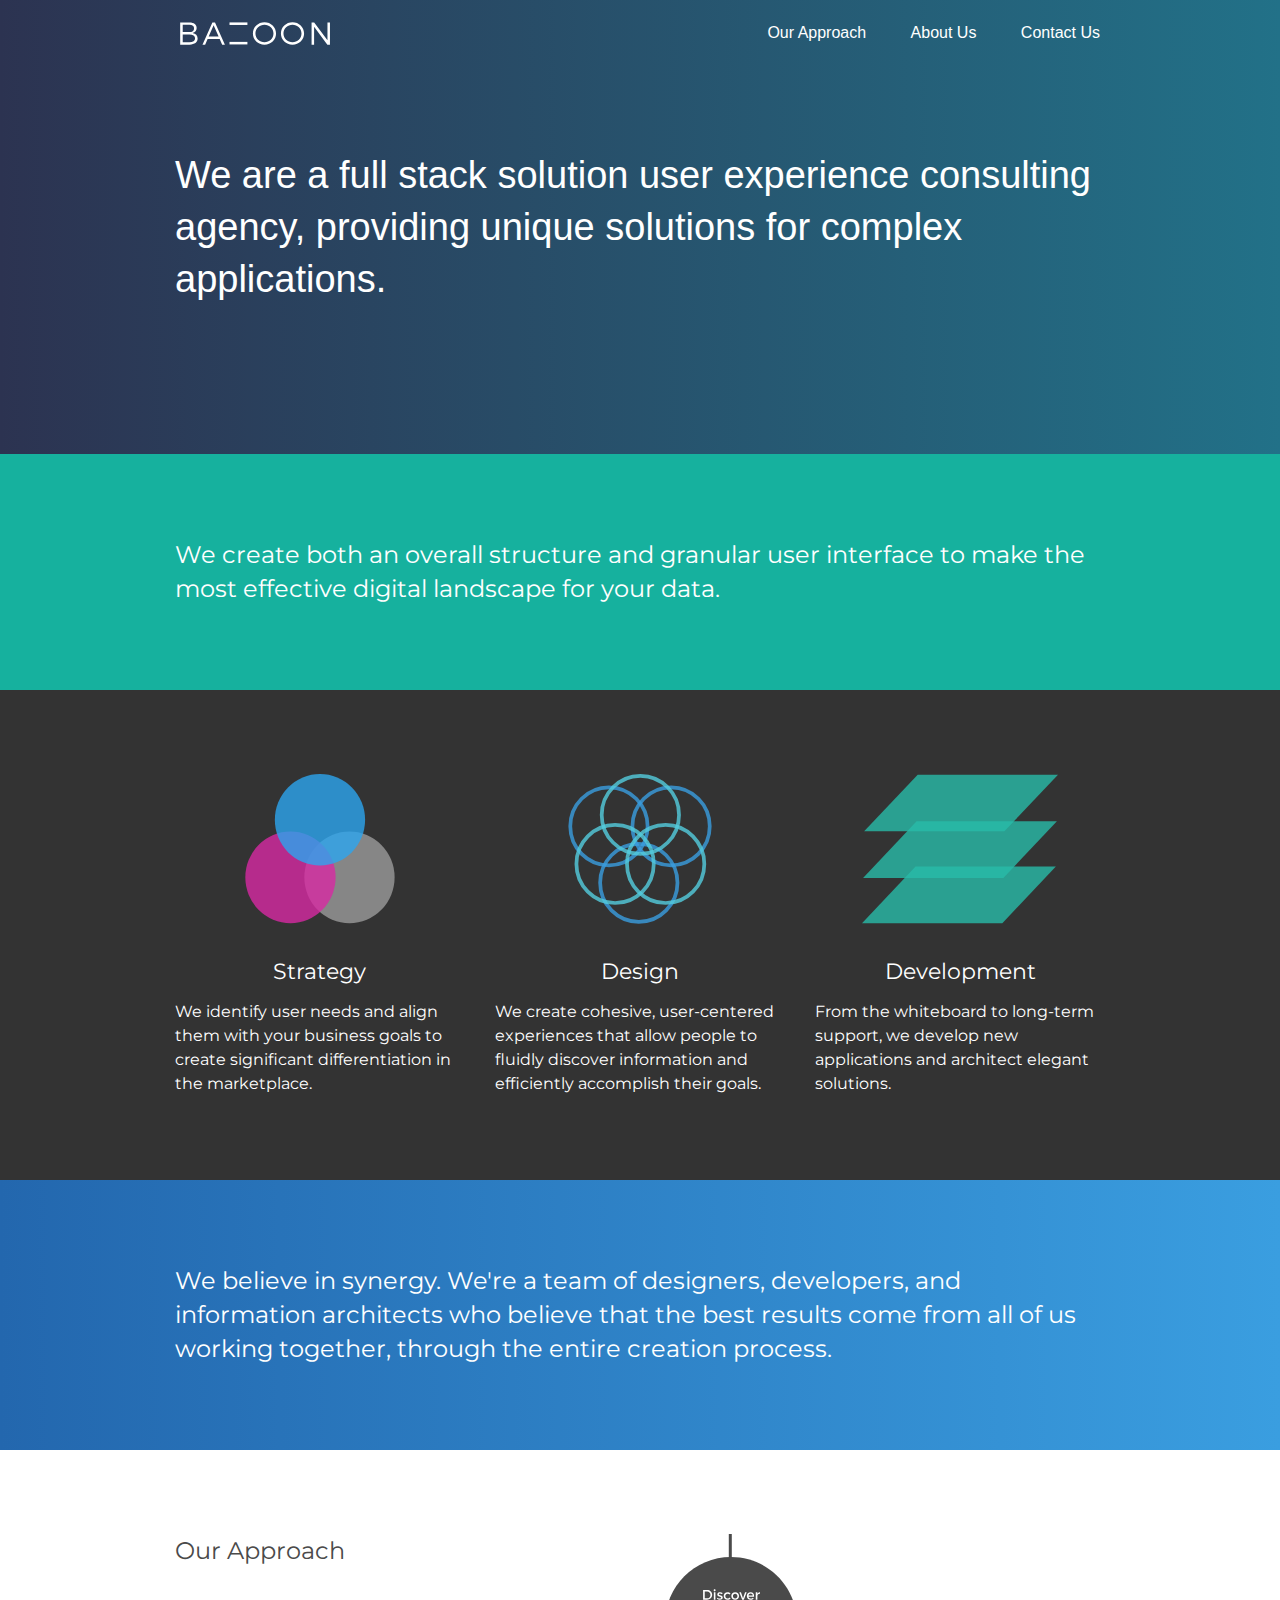
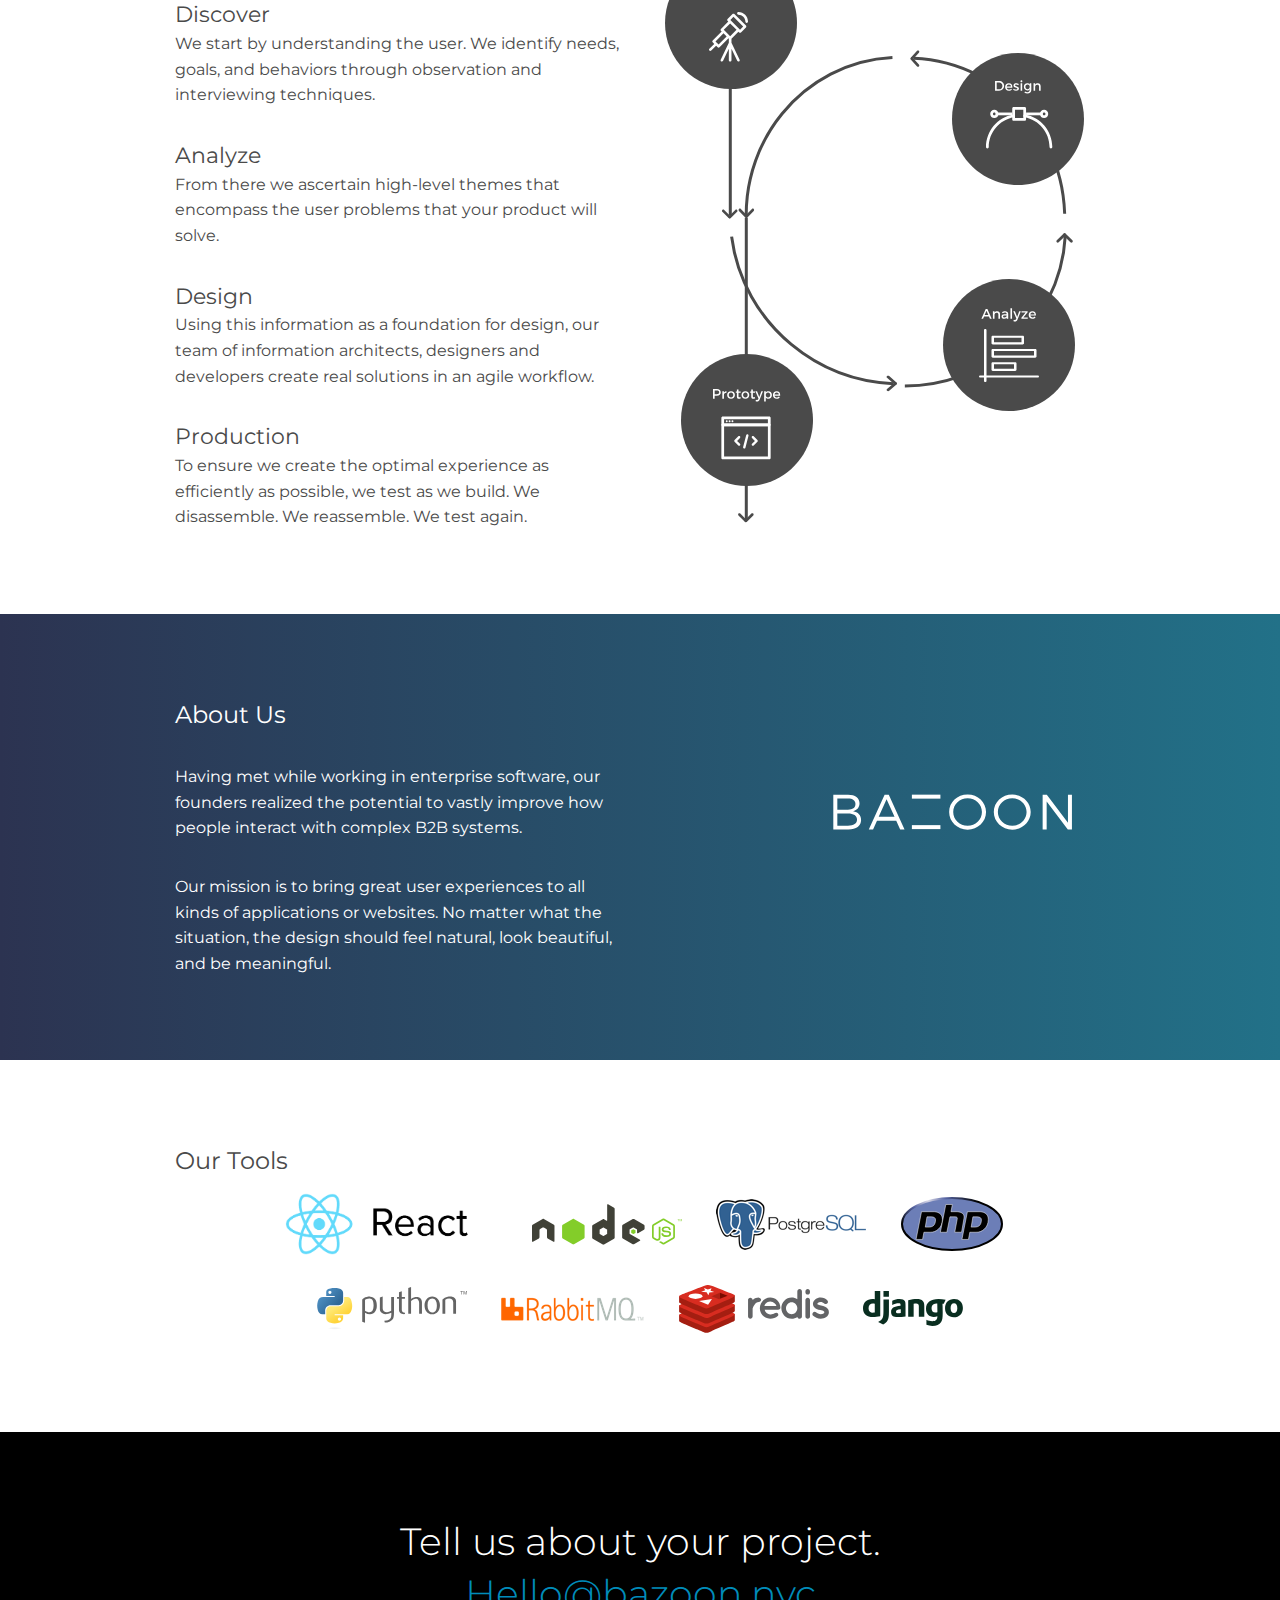
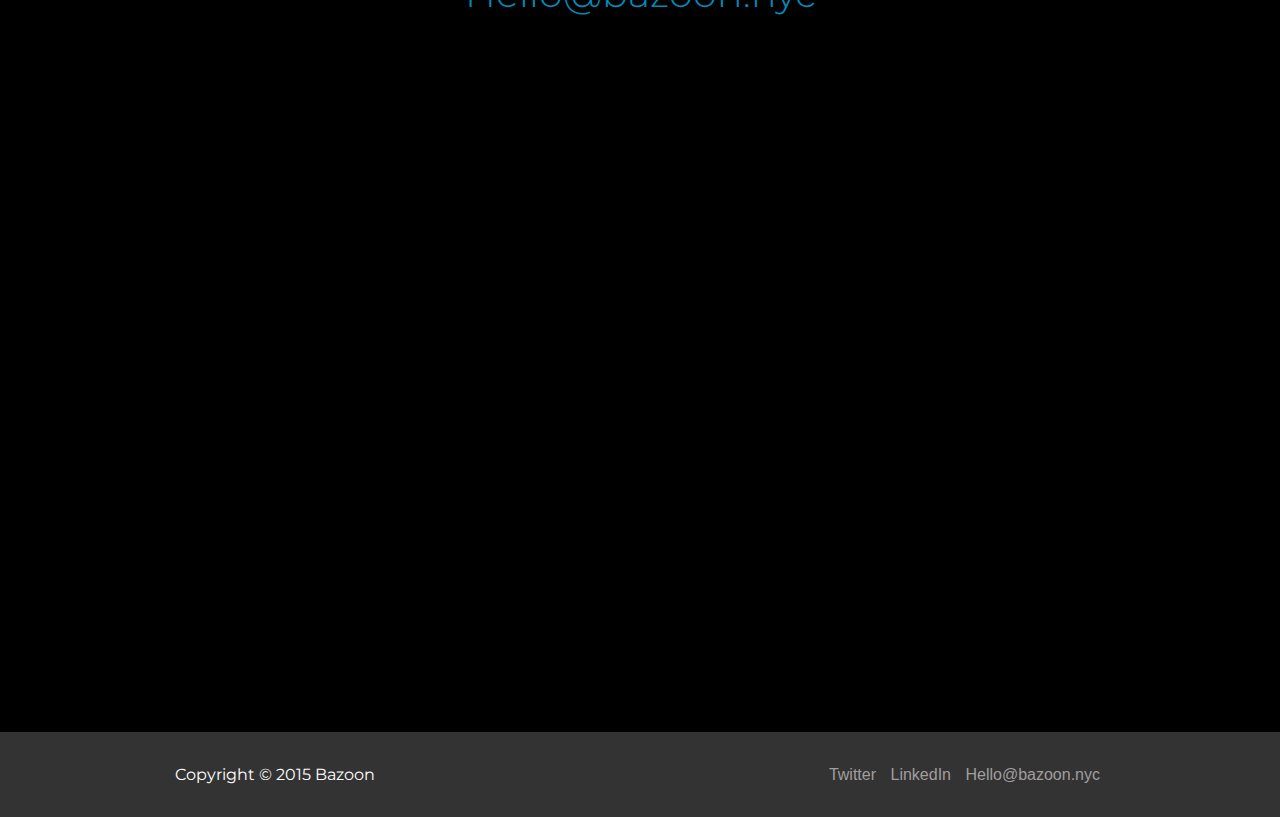
<file: src/client/web/index.html>
<!doctype html>
<!--[if lt IE 7]>      <html class="no-js lt-ie9 lt-ie8 lt-ie7" lang=""> <![endif]-->
<!--[if IE 7]>         <html class="no-js lt-ie9 lt-ie8" lang=""> <![endif]-->
<!--[if IE 8]>         <html class="no-js lt-ie9" lang=""> <![endif]-->
<!--[if gt IE 8]><!--> <html class="no-js" lang=""> <!--<![endif]-->
    <head>
        <!-- Basic page configuration. -->
        <title>Bazoon</title>

        <meta charset="utf-8">
        <meta content="We are a full stack solution user experience consulting agency, providing unique solutions for complex applications." name="description">
        <meta content="Custom web development, product design, web application development, outsourced web development" name="keywords">
        <meta http-equiv="X-UA-Compatible" content="IE=edge,chrome=1">


        <!-- Mobile specific metas. -->
        <meta name="viewport" content="width=device-width, initial-scale=1">


        <!-- Favicons. -->
        <link rel="shortcut icon" href="/favicon.ico" type="image/png">
        <!--
        <link rel="apple-touch-icon" href="apple-touch-icon.png">
        <link rel="apple-touch-icon" href="apple-touch-icon.png">
        <link rel="apple-touch-icon" sizes="72x72" href="apple-touch-icon-72x72.png">
        <link rel="apple-touch-icon" sizes="114x114" href="apple-touch-icon-114x114.png">
        -->


        <!-- CSS includes. -->
        <link rel="stylesheet" href="css/foundation.css">
        <link rel="stylesheet" href="css/main.css">


        <!-- Modernizr. -->
        <script src="js/vendor/modernizr-2.8.3.min.js"></script>
    </head>
    <body>
        <!--[if lt IE 8]>
            <p class="browserupgrade">You are using an <strong>outdated</strong> browser. Please <a href="http://browsehappy.com/">upgrade your browser</a> to improve your experience.</p>
        <![endif]-->

        <div class="contain-to-grid fixed-top">
            <nav class="top-bar row" data-topbar role="navigation">
                
                <ul class="title-area">
                    <li class="name">
                        <h1><a href="#"><img src="img/bazoon_w_logo.svg" alt="Bazoon"></a></h1>
                    </li>
                    <li class="toggle-topbar menu-icon"><a href="#"><span></span></a></li>
                </ul>
                
                
                <ul class="header-nav right" data-magellan-expedition>
                    <li data-magellan-arrival="our-approach"><a href="#our-approach">our approach</a></li>
                    <li data-magellan-arrival="about-us"><a href="#about-us">about us</a></li>
                    <li data-magellan-arrival="contact-us"><a href="#contact-us">contact us</a></li>
                </ul>
                
            </nav>
        </div>

        <div class="row hero text-white">
            <div class="small-11 medium-11 large-9 small-centered medium-centered large-centered columns">
                <div class="column-wrap">
                    <p>We are a full stack solution user experience consulting agency, providing unique solutions for complex applications.</p>
                </div>
            </div>
        </div>

        <div class="row blurb-row green-row text-white">
            <div class="small-11 medium-11 large-9 small-centered medium-centered large-centered columns">
                <div class="column-wrap">
                    <p>We create both an overall structure and granular user interface to make the most effective digital landscape for your data.</p>
                </div>
            </div>
        </div>

        <div class="row strategy-row text-white">
            <div class="small-11 medium-11 large-9 small-centered medium-centered large-centered columns">
                <div class="row">
                    <div class="medium-4 large-4 text-center columns">
                        <div class="column-wrap">
                            <img src="img/Icon_Strategy.svg" alt="Strategy">
                            <h4>Strategy</h4>
                            <p class="text-left">We identify user needs and align them with your business goals to create significant differentiation in the marketplace.</p>
                        </div>
                    </div>
                    <div class="medium-4 large-4 text-center column">
                        <div class="column-wrap mobile-top-padding-none">
                            <img src="img/Icon_Design.svg" alt="Design">
                            <h4>Design</h4>
                            <p class="text-left">We create cohesive, user-centered experiences that allow people to fluidly discover information and efficiently accomplish their goals.</p>
                        </div>
                    </div>
                    <div class="medium-4 large-4 text-center column">
                        <div class="column-wrap mobile-top-padding-none">
                            <img src="img/Icon_Development.svg" alt="Development">
                            <h4>Development</h4>
                            <p class="text-left">From the whiteboard to long-term support, we develop new applications and architect elegant solutions.</p>
                        </div>
                    </div>
                </div>
            </div>
        </div>

        <div class="row blurb-row blue-row text-white">
            <div class="small-11 medium-11 large-9 small-centered medium-centered large-centered columns">
                <div class="column-wrap">
                    <p>We believe in synergy. We're a team of designers, developers, and information architects who believe that the best results come from all of us working together, through the entire creation process.</p>
                </div>
            </div>
        </div>

        <div class="row our-approach-row text-gray">
            <div class="small-11 medium-11 large-9 small-centered medium-centered large-centered columns">
                <div class="row">
                    <div class="medium-5 large-6 columns">
                        <div class="column-wrap">
                            <a name="our-approach"></a>
                            <h4 data-magellan-destination="our-approach">Our Approach</h4>

                            <div class="column-row-item">
                                <h5>Discover</h5>
                                <p>We start by understanding the user.  We identify needs, goals, and behaviors through observation and interviewing techniques.</p>
                            </div>

                            <div class="column-row-item">
                                <h5>Analyze</h5>
                                <p>From there we ascertain high-level themes that encompass the user problems that your product will solve.</p>
                            </div>

                            <div class="column-row-item">
                                <h5>Design</h5>
                                <p>Using this information as a foundation for design, our team of information architects, designers and developers create real solutions in an agile workflow.</p>
                            </div>

                            <div class="column-row-item">
                                <h5>Production</h5>
                                <p>To ensure we create the optimal experience as efficiently as possible, we test as we build.  We disassemble.  We reassemble.  We test again.</p>
                            </div>
                        </div>
                    </div>
                    <div class="medium-7 large-6 columns">
                        <div class="column-wrap mobile-top-padding-none">
                            <img src="img/Chart_OurApproach.svg" alt="Approach">
                        </div>
                    </div>
                </div>
            </div>
        </div>

        <div class="row about-us-row text-white">
            <div class="small-11 medium-11 large-9 small-centered medium-centered large-centered columns">
                <div class="row">
                    <div class="large-6 columns">
                        <div class="column-wrap">
                            <a name="about-us"></a>
                            <h4 data-magellan-destination="about-us">About Us</h4>

                            <p class="column-row-item">Having met while working in enterprise software, our founders realized the potential to vastly improve how people interact with complex B2B systems.</p>

                            <p class="column-row-item">Our mission is to bring great user experiences to all kinds of applications or websites.  No matter what the situation, the design should feel natural, look beautiful, and be meaningful.</p>
                        </div>
                    </div>

                    <div class="large-6 columns mobile-hidden">
                        <div class="bazoon-logo">
                            <span>
                                <img src="img/bazoon_w_logo.svg" alt="Bazoon">
                            </span>
                        </div>
                    </div>
                </div>
            </div>
        </div>

        <div class="row our-tools-row text-gray">
            <div class="small-11 medium-11 large-9 small-centered medium-centered large-centered columns">
                <div class="column-wrap">
                    <h4>Our Tools</h4>

                    <div class="text-center">
                        <img alt="React.js" src="img/react.png">
                        <img alt="Node.js" src="img/logo_node.svg">
                        <img alt="Postgresql" src="img/postgresql-logo.png">
                        <img alt="PHP" src="img/logo_php.svg">
                        <img alt="Python" src="img/Logo_python.svg">
                        <img alt="RabbitMQ" src="img/rabbitmq_logo.png">
                        <img alt="Redis" src="img/logo_redis.svg">
                        <img alt="Django" src="img/django-logo-positive.svg">
                    </div>
                </div>
            </div>
        </div>

        <div class="row contact-us-row text-white text-center">
            <div class="small-11 medium-8 large-6 small-centered medium-centered large-centered columns">
                <div class="column-wrap">
                    <a name="contact-us"></a>
                    <h4 data-magellan-destination="contact-us">Tell us about your project.</h4>

                    <h4><a href="mailto:Hello@bazoon.nyc">Hello@bazoon.nyc</a></h4>

                    <!--
                    <div id="form-contact-success-prompt" data-alert class="alert-box success radius hidden">
                        Thanks!  We will get back to you shortly!
                        <a href="#" class="close">&times;</a>
                    </div>

                    <div class="column-row-item">
                        <form id="form-contact" method="post">
                            <div class="row">
                                <div class="large-12 columns">
                                    <label for="form-contact-name">
                                        <input name="form-contact-name" id="form-contact-name" type="text" placeholder="Name" class="error">
                                    </label>
                                    <small id="error-form-contact-name" class="error hidden">Name required</small>
                                </div>
                            </div>

                            <div class="row">
                                <div class="large-12 columns">
                                    <label for="form-contact-email">
                                        <input name="form-contact-email" id="form-contact-email" type="text" placeholder="Email" class="error">
                                    </label>
                                    <small id="error-form-contact-email" class="error hidden">Email required</small>
                                </div>
                            </div>

                            <div class="row">
                                <div class="large-12 columns">
                                    <label for="form-contact-message">
                                        <textarea name="form-contact-message" id="form-contact-message" placeholder="Message" class="error"></textarea>
                                    </label>
                                    <small id="error-form-contact-message" class="error hidden">Message required</small>
                                </div>
                            </div>

                            <div class="row">
                                <div class="small-12 medium-4 large-4 columns pull-right">
                                    <input class="button expand" type="submit" value="Send">
                                    <div class="clearfix"></div>
                                </div>
                            </div>
                        </form>
                    </div>
                    -->
                </div>
            </div>
        </div>

        <div class="row footer text-white">
            <div class="small-11 medium-9 large-9 small-centered medium-centered large-centered columns">
                <div class="row">
                    <div class="medium-5 columns">
                        <p>Copyright &copy; 2015 Bazoon</p>
                    </div>

                    <div class="medium-7 columns text-right">
                        <ul>
                            <li><a href="https://twitter.com/bazoonnyc">Twitter</a></li>
                            <li><a href="https://www.linkedin.com/company/bazoon">LinkedIn</a></li>
                            <li><a href="mailto:Hello@bazoon.nyc">Hello@bazoon.nyc</a></li>
                        </ul>
                    </div>
                </div>
            </div>
        </div>

        <script src="js/vendor/jquery-1.11.2.min.js"></script>
        <script src="js/foundation.min.js"></script>
        <script src="js/plugins.js"></script>
        <script src="js/main.js"></script>

        <script>
            (function(i,s,o,g,r,a,m){i['GoogleAnalyticsObject']=r;i[r]=i[r]||function(){
            (i[r].q=i[r].q||[]).push(arguments)},i[r].l=1*new Date();a=s.createElement(o),
            m=s.getElementsByTagName(o)[0];a.async=1;a.src=g;m.parentNode.insertBefore(a,m)
            })(window,document,'script','//www.google-analytics.com/analytics.js','ga');

            ga('create', 'UA-69612540-1', 'auto');
            ga('send', 'pageview');
        </script>
    </body>
</html>
</file>
<file: src/client/web/css/main.css>
@import url(https://fonts.googleapis.com/css?family=Montserrat:400,700);



html {
    color: #222;
    font-size: 1em;
    line-height: 1.4;
}

::-moz-selection {
    background: #b3d4fc;
    text-shadow: none;
}

::selection {
    background: #b3d4fc;
    text-shadow: none;
}

hr {
    display: block;
    height: 1px;
    border: 0;
    border-top: 1px solid #ccc;
    margin: 1em 0;
    padding: 0;
}

audio,
canvas,
iframe,
img,
svg,
video {
    vertical-align: middle;
}

fieldset {
    border: 0;
    margin: 0;
    padding: 0;
}

textarea {
    resize: vertical;
}

.browserupgrade {
    margin: 0.2em 0;
    background: #ccc;
    color: #000;
    padding: 0.2em 0;
}



/* ==========================================================================
   TODO: Customize Foundation with SASS and compile.
   http://foundation.zurb.com/forum/posts/927-full-width-layouts
   ========================================================================== */

html,
body {
    height: 100%;
    min-height: 100%;
    position: relative;
}

/* fixed nav with css body shift */
body {
    padding-top: 65px;
}

[data-magellan-expedition],
[data-magellan-expedition-clone] {
    background: 0 none;
}

h1, h2, h3, h4, h5, h6, p {
    color: inherit;
    font-weight: inherit;
    font-family: 'Montserrat', sans-serif;
    margin: 0;
}

.sub-nav dt,
.sub-nav dd,
.sub-nav li {
    font-family: 'Montserrat', sans-serif;
}

.column-wrap {
    padding: 84px 0;
}

.column-row-item {
    padding: 40px 0 10px;
}

span.error,
small.error {
    display: block;
    font-size: 0.75rem;
    margin-top: -1px;
    padding: 0.375rem 0.5625rem 0.5625rem;
    background: #971D09;
    color: #FFFFFF;
}

.sub-nav dt.active a,
.sub-nav dd.active a,
.sub-nav dd.active a:active,
.sub-nav dd.active a:hover,
.sub-nav li.active a {
    background: 0 none;
    border-bottom: 4px solid #fff;
    cursor: default;
    font-weight: normal;
    padding: 0.1875rem 1rem;
}

#form-contact .row {
    padding: 10px 0;
}

.row { max-width: 100%; padding: 0; }

.row.hero { background-image: linear-gradient( to right, #2C3351, #227188 ); }
.row.hero p { font-size: 38px; font-family: "Helvetica Neue", Helvetica, Roboto, Arial, sans-serif;
    line-height: 52px; font-weight: lighter; }
.row.hero .column-wrap { padding: 84px 0 149px; }

.row.blurb-row { }
.row.blurb-row p { font-size: 24px; line-height: 34px; }

.row.green-row { background-color: #16B19E; }
.row.blue-row { background-image: linear-gradient( to right, #2367AE, #3A9EE0 ); }

.row.strategy-row { background-color: #333333; }
.row.strategy-row h4 { font-size: 22px; padding: 33px 0 12px; }
.row.strategy-row p { font-size: 16px; line-height: 24px; }
.row.strategy-row img { height: 150px; width: auto; }

.row.our-approach-row h4 { font-size: 24px; }
.row.our-approach-row h5 { font-size: 22px; }
.row.our-approach-row p { font-size: 16px; }
.row.our-approach-row img { padding-left: 10px; }
.row.our-approach-row .column-row-item { padding: 33px 0 0; }

.row.about-us-row { background-image: linear-gradient( to right, #2C3351, #227188 ); position: relative; }
.row.about-us-row h4 { font-size: 24px; }
.row.about-us-row .column-row-item { padding: 33px 0 0; }
.row.about-us-row .bazoon-logo { position: absolute; right: 10%; top: 180px; }
.row.about-us-row .bazoon-logo span { vertical-align: middle; display: table-cell; }

.row.our-tools-row { font-weight: bold; }
.row.our-tools-row h4 { font-size: 24px; font-weight: normal; line-height: 34px; }
.our-tools-row img { max-width: 250px; padding: 15px; }

.row.contact-us-row { background-color: black; }
.row.contact-us-row h4 { font-size: 38px; line-height: 52px; font-weight: 300; }
.row.contact-us-row input[type="text"],
.row.contact-us-row textarea { background-color: #444; border: 1px solid #444; color: #fff; height: 48px; }
.row.contact-us-row textarea { height: 150px; }
.row.contact-us-row .column-row-item { padding: 33px 0 0; }

.row.footer { padding: 30px 0; background-color: #333; }
.row.footer p { margin: 0; }
.row.footer ul { list-style-type: none; margin: 0; padding: 0; }
.row.footer ul li { display: inline-block; margin: 0 15px; }
.row.footer ul li a,
.row.footer ul li a:active,
.row.footer ul li a:hover { color: #A19E9E; text-decoration: none; }

#form-contact-success-prompt {
    margin: 30px 0 0;
}

.text-white {
    color: #fff;
}

.text-gray-dark {
    color: #555;
}

.text-gray {
    color: #4A4A4A;
}

ul.header-nav { list-style-type: none; margin: 10px 0 22px; }
ul.header-nav li { display: inline-block; }
ul.header-nav li a { color: #fff; margin: 0 15px; text-transform: capitalize; padding: 5px; }
ul.header-nav li.active a { border-bottom: 3px solid #fff; }



/* ==========================================================================
   Foundation overrides.
   ========================================================================== */

.top-bar { background: transparent;  height: 65px; line-height: 65px; }
.top-bar.expanded { background: linear-gradient( to right, #2C3351, #227188 ); height: auto; }
.top-bar.expanded .title-area { background: transparent; }
.top-bar.expanded .toggle-topbar a { color: #fff; }
.top-bar.expanded .toggle-topbar a span::after { box-shadow: 0 0 0 1px #ffffff, 0 7px 0 1px #ffffff, 0 14px 0 1px #ffffff; }

.contain-to-grid {
    width: 100%;
    background: linear-gradient( to right, #2C3351, #227188 );
}

.top-bar .name { height: 65px; }
.top-bar .name h1 { line-height: 65px; }
.top-bar .name h1 a,
.top-bar .name h2 a,
.top-bar .name h3 a,
.top-bar .name h4 a,
.top-bar .name p a,
.top-bar .name span a { padding: 0; }
.top-bar .title-area { padding-left: 20px; }

.title-area li.name h1 a img {
    width: 150px;
}

[data-magellan-expedition],
[data-magellan-expedition-clone] {
    background: none;
    min-width: initial;
    padding: 0;
}

/* ==== full with top bar ==== */
/*.contain-to-grid .top-bar {
    max-width: 100%;
}*/

/* ==== site content width top bar ==== */
@media only screen and (min-width: 40.0625em) {
    .contain-to-grid .top-bar {
        max-width: 91.66667%;
    }
}

@media only screen and (min-width: 64.063em) { 
    .contain-to-grid .top-bar {
        max-width: 75%;
    }
}

/* ==========================================================================
   Media Queries
   ========================================================================== */

@media only screen {}

@media only screen and (min-width: 35em) {}

/* max-width 640px, mobile-only. */
@media only screen and (max-width: 40em) {
    .row.hero p { font-size: 1.375rem; line-height: 2.125rem; font-weight: 200; letter-spacing: 1px; }
    .row.hero .column-wrap { padding: 60px 0 110px; }

    .row.our-approach-row h4 { font-size: 22px; }
    .row.our-approach-row h5 { font-size: 20px; }
    .row.our-approach-row p { font-size: 14px; }
    .row.our-approach-row img { padding: 0; }
    .row.our-approach-row .column-row-item { padding: 20px 0 0; }

    .row.blurb-row p { font-size: 18px; line-height: 24px; }

    .row.strategy-row img {
        height: 100px;
    }

    .column-wrap {
        padding: 48px 0;
    }

    .mobile-top-padding-none {
        padding-top: 0px;
    }

    .row.footer p { margin: 0 0 15px; }
    .row.footer ul { display: block; text-align: left; }
    .row.footer ul li { display: block; margin: 0; }

    ul.header-nav.right { text-align: center; float: none !important; }
    ul.header-nav li { display: inherit; margin: 10px 0; }
    ul.header-nav li a { padding: 5px 0; }
}

/* min-width 641px, medium screens */
@media only screen and (min-width: 40.063em) {
    .row.footer ul li {
        margin: 0 5px;
    }

    ul.header-nav li a { line-height: 65px; }
    ul.header-nav { margin: 0; }
}

/* contact us section fits to screen height */
@media only screen and (min-width: 40.063em) and (min-height: 650px) {
    .row.contact-us-row {
        height: 100vh;
    }
}

/* min-width 641px and max-width 1024px, use when QAing tablet-only issues */
@media only screen and (min-width: 40.063em) and (max-width: 64em) { }

/* min-width 1025px, large screens */
@media only screen and (min-width: 64.063em) { }

/* min-width 1025px and max-width 1440px, use when QAing large screen-only issues */
@media only screen and (min-width: 64.063em) and (max-width: 90em) { }

/* min-width 1441px, xlarge screens */
@media only screen and (min-width: 90.063em) { }

/* min-width 1441px and max-width 1920px, use when QAing xlarge screen-only issues */
@media only screen and (min-width: 90.063em) and (max-width: 120em) { }

/* min-width 1921px, xxlarge screens */
@media only screen and (min-width: 120.063em) { }

@media print,
       (-o-min-device-pixel-ratio: 5/4),
       (-webkit-min-device-pixel-ratio: 1.25),
       (min-resolution: 120dpi) {}



/* ==========================================================================
   Helper classes
   ========================================================================== */

.visuallyhidden { border: 0; clip: rect(0 0 0 0); height: 1px; margin: -1px; 
    overflow: hidden; padding: 0; position: absolute; width: 1px; }
.visuallyhidden.focusable:active,
.visuallyhidden.focusable:focus { clip: auto; height: auto; margin: 0;
    overflow: visible; position: static; width: auto; }

.hidden {
    display: none !important;
    visibility: hidden;
}

.invisible {
    visibility: hidden;
}

.pull-left {
    float: left !important;
}

.pull-right {
    float: right !important;
}

.clearfix:before,
.clearfix:after { content: " "; display: table; }
.clearfix:after { clear: both; }
.clearfix { *zoom: 1; }

.fixed-top {
    position: fixed; 
    top: 0;
    z-index: 9; 
}

/* ==========================================================================
   Print styles
   ========================================================================== */

@media print {
    *,
    *:before,
    *:after {
        background: transparent !important;
        color: #000 !important;
        box-shadow: none !important;
        text-shadow: none !important;
    }

    a,
    a:visited {
        text-decoration: underline;
    }

    a[href]:after {
        content: " (" attr(href) ")";
    }

    abbr[title]:after {
        content: " (" attr(title) ")";
    }

    a[href^="#"]:after,
    a[href^="javascript:"]:after {
        content: "";
    }

    pre,
    blockquote {
        border: 1px solid #999;
        page-break-inside: avoid;
    }

    thead {
        display: table-header-group;
    }

    tr,
    img {
        page-break-inside: avoid;
    }

    img {
        max-width: 100% !important;
    }

    p,
    h2,
    h3 {
        orphans: 3;
        widows: 3;
    }

    h2,
    h3 {
        page-break-after: avoid;
    }
}
</file>
